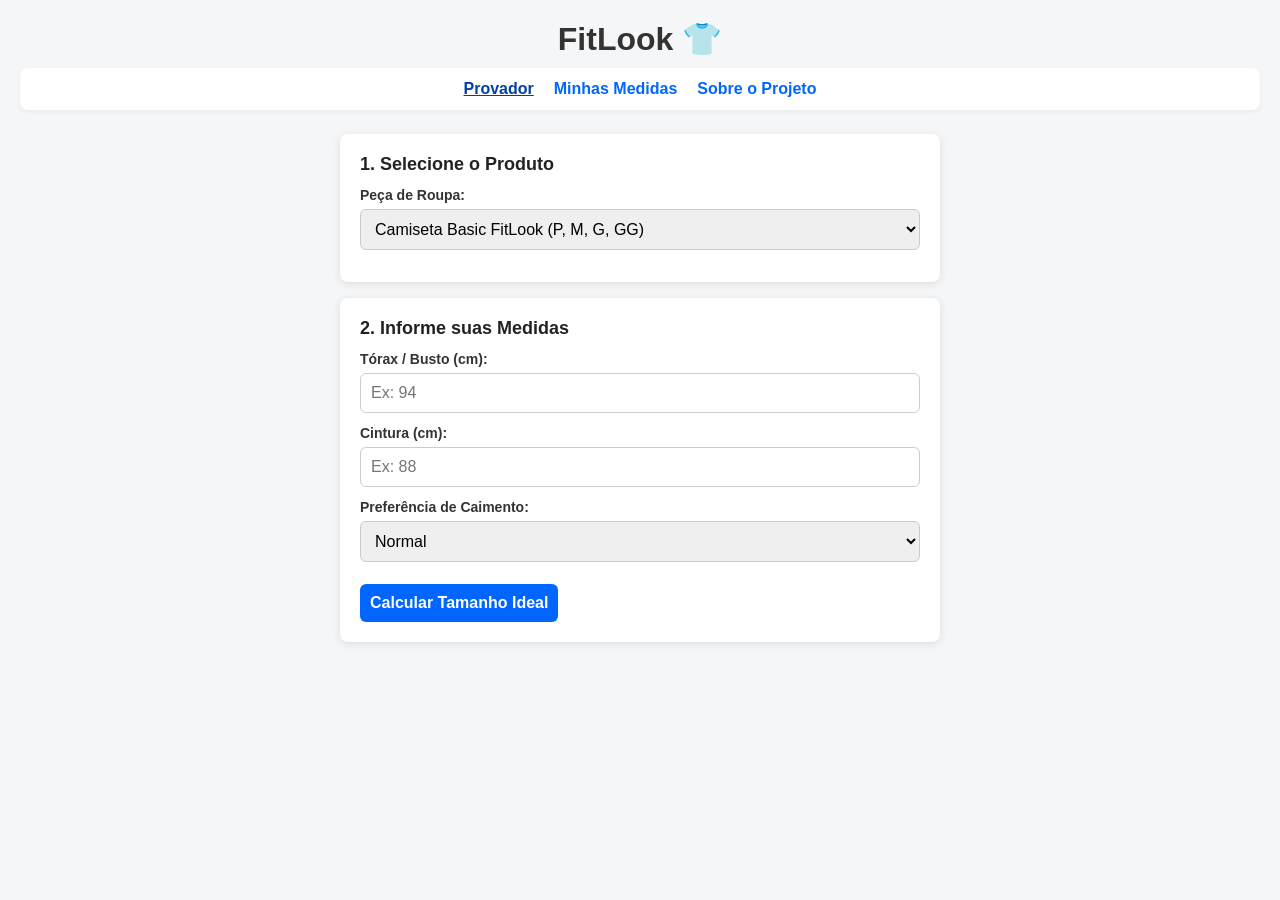
<file: Projetinho/index.html>
<!DOCTYPE html>
<html lang="pt-BR">
<head>
  <meta charset="UTF-8">
  <meta name="viewport" content="width=device-width, initial-scale=1.0">
  <title>FitLook - Provador Virtual</title>
  <link rel="stylesheet" href="style.css">
</head>
<body>

  <header>
    <h1>FitLook 👕</h1>
    <nav class="menu">
      <a href="index.html" class="active">Provador</a>
      <a href="configuracao.html">Minhas Medidas</a>
      <a href="planejamento.html">Sobre o Projeto</a>
    </nav>
  </header>

  <main class="container">
    <section class="card">
      <h2>1. Selecione o Produto</h2>
      <div class="form-group">
        <label for="select-produto">Peça de Roupa:</label>
        <select id="select-produto">
          <option value="tshirt-01">Camiseta Basic FitLook (P, M, G, GG)</option>
        </select>
      </div>
    </section>

    <section class="card">
      <h2>2. Informe suas Medidas</h2>
      <form id="form-provador">
        <div class="form-group">
          <label for="torax">Tórax / Busto (cm):</label>
          <input type="number" id="torax" placeholder="Ex: 94" required min="50" max="180">
        </div>

        <div class="form-group">
          <label for="cintura">Cintura (cm):</label>
          <input type="number" id="cintura" placeholder="Ex: 88" required min="40" max="160">
        </div>

        <div class="form-group">
          <label for="caimento">Preferência de Caimento:</label>
          <select id="caimento">
            <option value="justo">Justo</option>
            <option value="normal" selected>Normal</option>
            <option value="largo">Largo / Folgado</option>
          </select>
        </div>

        <button type="submit">Calcular Tamanho Ideal</button>
      </form>
    </section>

    <section id="resultado-container" class="card hidden">
      <h2>3. Recomendação de Tamanho</h2>
      <div id="badge-tamanho" class="badge">--</div>
      <p id="texto-justificativa"></p>
      <div id="alerta-incerteza" class="alert hidden"></div>
    </section>
  </main>

  <script src="app.js"></script>
</body>
</html>
</file>
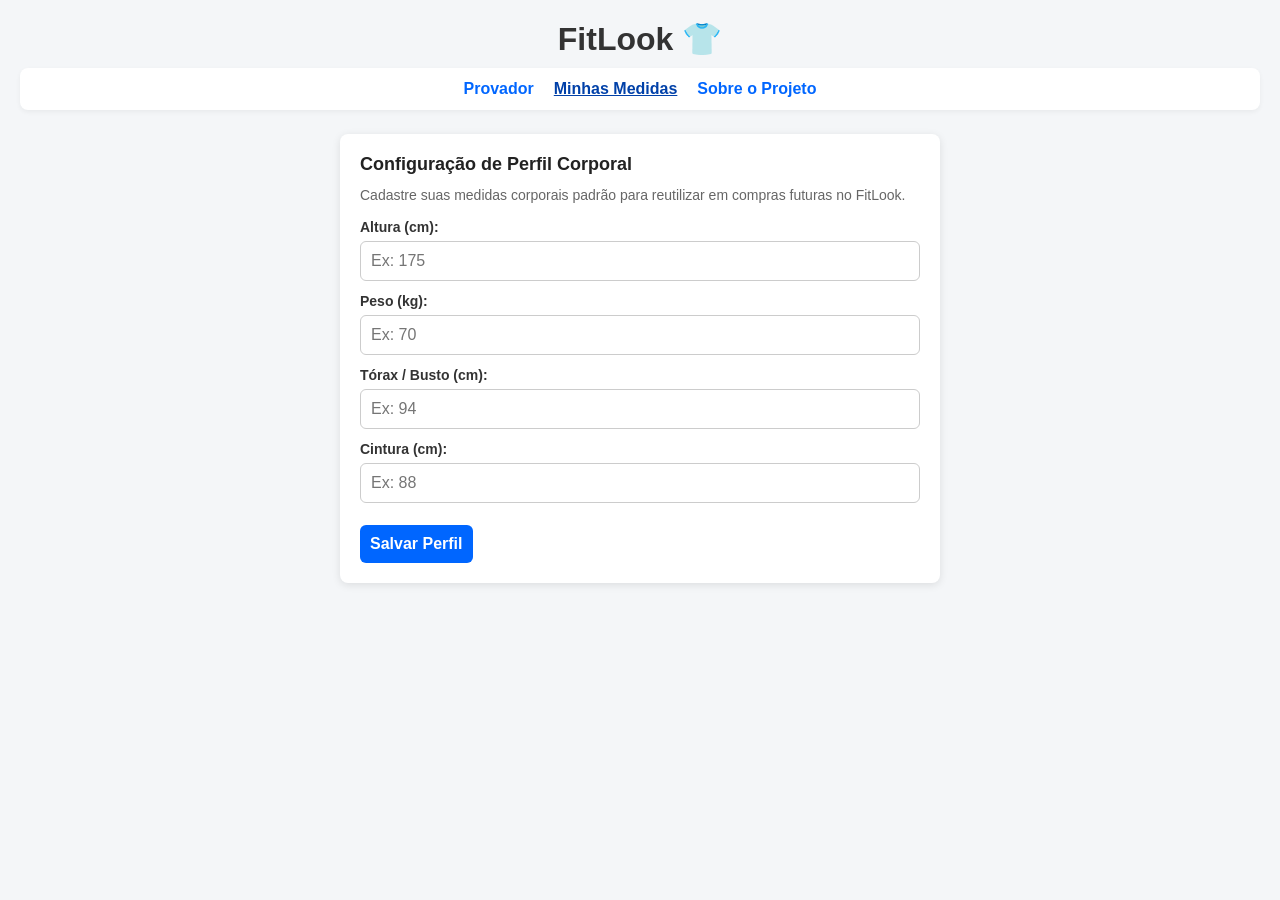
<file: Projetinho/configuracao.html>
<!DOCTYPE html>
<html lang="pt-BR">
<head>
  <meta charset="UTF-8">
  <meta name="viewport" content="width=device-width, initial-scale=1.0">
  <title>FitLook - Minhas Medidas</title>
  <link rel="stylesheet" href="style.css">
</head>
<body>

  <header>
    <h1>FitLook 👕</h1>
    <nav class="menu">
      <a href="index.html">Provador</a>
      <a href="configuracao.html" class="active">Minhas Medidas</a>
      <a href="planejamento.html">Sobre o Projeto</a>
    </nav>
  </header>

  <main class="container">
    <section class="card">
      <h2>Configuração de Perfil Corporal</h2>
      <p style="margin-bottom: 16px; font-size: 14px; color: #666;">
        Cadastre suas medidas corporais padrão para reutilizar em compras futuras no FitLook.
      </p>

      <form id="form-configuracao">
        <div class="form-group">
          <label for="cfg-altura">Altura (cm):</label>
          <input type="number" id="cfg-altura" placeholder="Ex: 175">
        </div>

        <div class="form-group">
          <label for="cfg-peso">Peso (kg):</label>
          <input type="number" id="cfg-peso" placeholder="Ex: 70">
        </div>

        <div class="form-group">
          <label for="cfg-torax">Tórax / Busto (cm):</label>
          <input type="number" id="cfg-torax" placeholder="Ex: 94">
        </div>

        <div class="form-group">
          <label for="cfg-cintura">Cintura (cm):</label>
          <input type="number" id="cfg-cintura" placeholder="Ex: 88">
        </div>

        <button type="submit">Salvar Perfil</button>
      </form>
      
      <p id="mensagem-sucesso" style="margin-top: 12px; color: green; font-weight: bold;" class="hidden">
        Medidas salvas com sucesso!
      </p>
    </section>
  </main>

  <script src="app.js"></script>
</body>
</html>
</file>
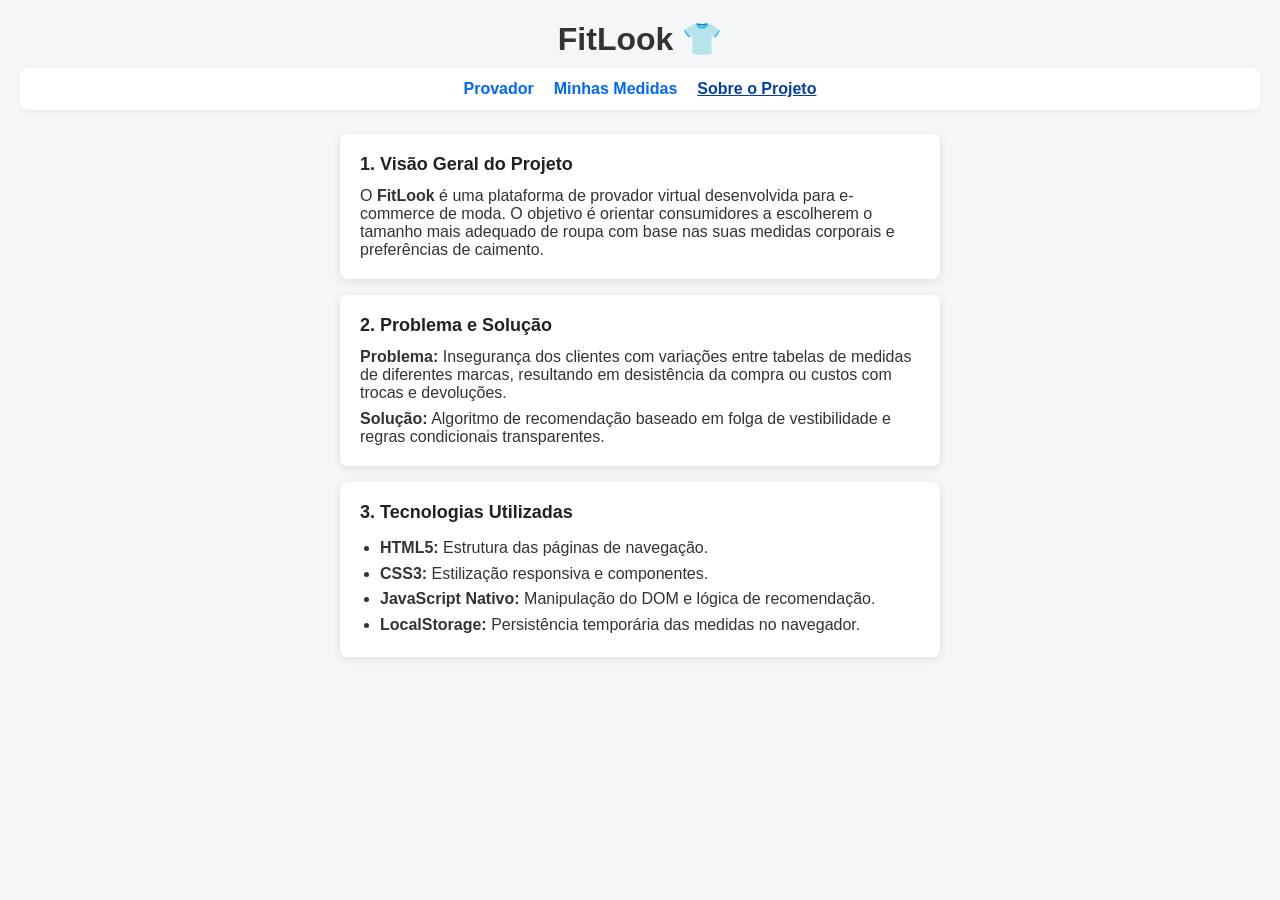
<file: Projetinho/planejamento.html>
<!DOCTYPE html>
<html lang="pt-BR">
<head>
  <meta charset="UTF-8">
  <meta name="viewport" content="width=device-width, initial-scale=1.0">
  <title>FitLook - Sobre o Projeto</title>
  <link rel="stylesheet" href="style.css">
</head>
<body>

  <header>
    <h1>FitLook 👕</h1>
    <nav class="menu">
      <a href="index.html">Provador</a>
      <a href="configuracao.html">Minhas Medidas</a>
      <a href="planejamento.html" class="active">Sobre o Projeto</a>
    </nav>
  </header>

  <main class="container">
    <section class="card">
      <h2>1. Visão Geral do Projeto</h2>
      <p>O <strong>FitLook</strong> é uma plataforma de provador virtual desenvolvida para e-commerce de moda. O objetivo é orientar consumidores a escolherem o tamanho mais adequado de roupa com base nas suas medidas corporais e preferências de caimento.</p>
    </section>

    <section class="card">
      <h2>2. Problema e Solução</h2>
      <p style="margin-bottom: 8px;"><strong>Problema:</strong> Insegurança dos clientes com variações entre tabelas de medidas de diferentes marcas, resultando em desistência da compra ou custos com trocas e devoluções.</p>
      <p><strong>Solução:</strong> Algoritmo de recomendação baseado em folga de vestibilidade e regras condicionais transparentes.</p>
    </section>

    <section class="card">
      <h2>3. Tecnologias Utilizadas</h2>
      <ul style="margin-left: 20px; line-height: 1.6;">
        <li><strong>HTML5:</strong> Estrutura das páginas de navegação.</li>
        <li><strong>CSS3:</strong> Estilização responsiva e componentes.</li>
        <li><strong>JavaScript Nativo:</strong> Manipulação do DOM e lógica de recomendação.</li>
        <li><strong>LocalStorage:</strong> Persistência temporária das medidas no navegador.</li>
      </ul>
    </section>
  </main>

</body>
</html>
</file>
<file: Projetinho/style.css>
* {
  box-sizing: border-box;
  margin: 0;
  padding: 0;
  font-family: Arial, sans-serif;
}

body {
  background-color: #f4f6f8;
  color: #333;
  padding: 20px;
}

header {
  text-align: center;
  margin-bottom: 24px;
}

header h1 {
  margin-bottom: 10px;
}

.menu {
  background-color: #ffffff;
  padding: 12px;
  border-radius: 8px;
  display: flex;
  justify-content: center;
  gap: 20px;
  box-shadow: 0 2px 5px rgba(0, 0, 0, 0.05);
}

.menu a {
  text-decoration: none;
  color: #0066ff;
  font-weight: bold;
}

.menu a:hover,
.menu a.active {
  text-decoration: underline;
  color: #0040a8;
}

.container {
  max-width: 600px;
  margin: 0 auto;
  display: flex;
  flex-direction: column;
  gap: 16px;
}

.card {
  background: #ffffff;
  padding: 20px;
  border-radius: 8px;
  box-shadow: 0 2px 8px rgba(0, 0, 0, 0.1);
}

.card h2 {
  margin-bottom: 12px;
  font-size: 18px;
  color: #222;
}

.form-group {
  display: flex;
  flex-direction: column;
  margin-bottom: 12px;
}

.form-group label {
  margin-bottom: 6px;
  font-weight: bold;
  font-size: 14px;
}

input, select, button {
  padding: 10px;
  border: 1px solid #ccc;
  border-radius: 6px;
  font-size: 16px;
}

button {
  background-color: #0066ff;
  color: white;
  border: none;
  cursor: pointer;
  margin-top: 10px;
  font-weight: bold;
}

button:hover {
  background-color: #0052cc;
}

.badge {
  font-size: 36px;
  font-weight: bold;
  color: #0066ff;
  text-align: center;
  margin: 12px 0;
}

.alert {
  background-color: #fff3cd;
  border: 1px solid #ffeeba;
  color: #856404;
  padding: 10px;
  border-radius: 6px;
  margin-top: 10px;
  font-size: 14px;
}

.hidden {
  display: none;
}
</file>
